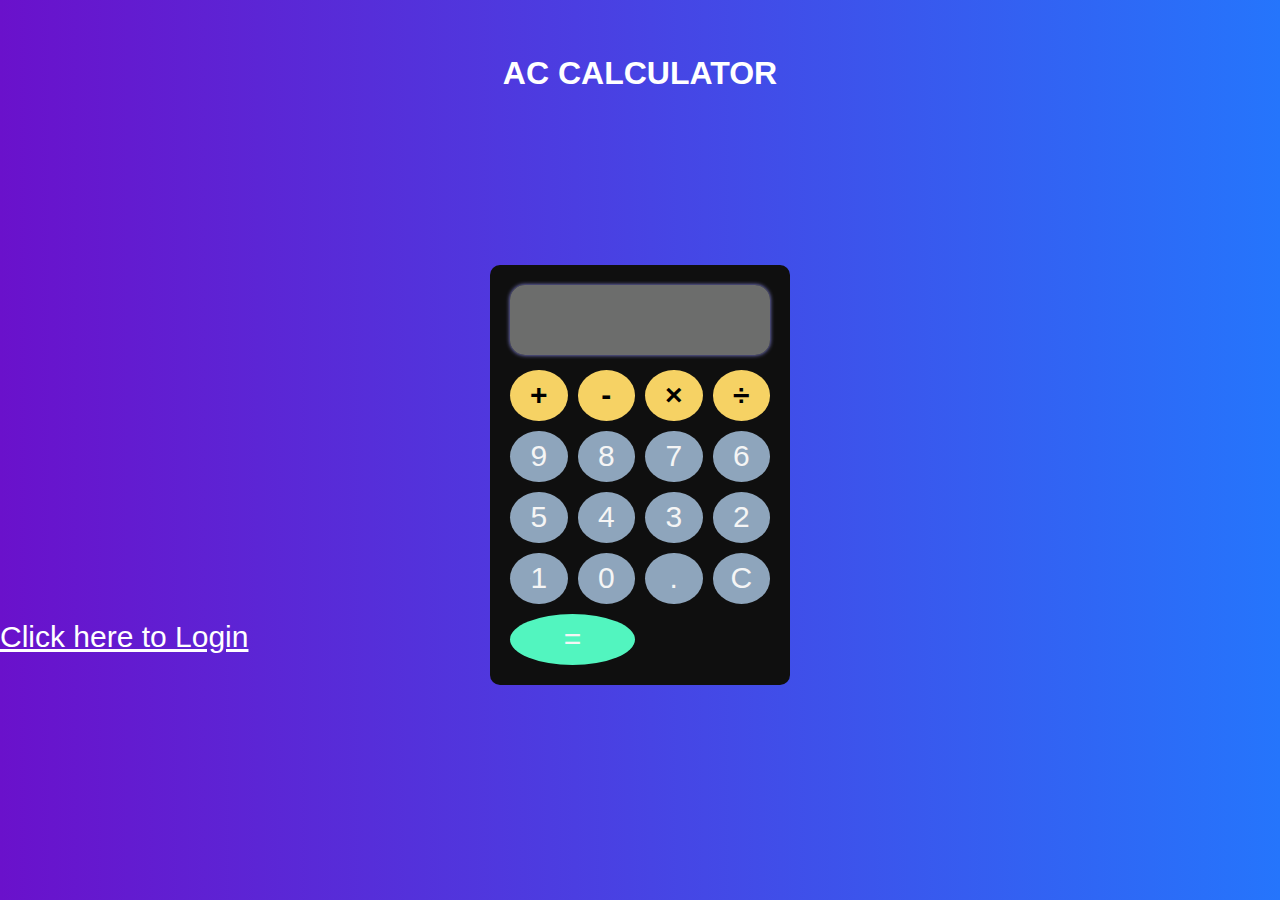
<file: index.html>
<!DOCTYPE html>
<html lang="en">
  <head>
    <meta charset="UTF-8" />
    <meta name="viewport" content="width=device-width, initial-scale=1.0" />
    <title>Practice</title>
    <link rel="stylesheet" href="style.css" />
  </head>
  <body>
    <!--Header part-->
    <div class="header">
      <h1>AC CALCULATOR</h1>
    </div>
    <!--Main Content part-->
    <div class="main">
      <div class="container">
        <div class="item1 display0"></div>
        <div class="box opt">+</div>
        <div class="box opt">-</div>
        <div class="box opt">×</div>
        <div class="box opt">÷</div>
        <div class="box num">9</div>
        <div class="box num">8</div>
        <div class="box num">7</div>
        <div class="box num">6</div>
        <div class="box num">5</div>
        <div class="box num">4</div>
        <div class="box num">3</div>
        <div class="box num">2</div>
        <div class="box num">1</div>
        <div class="box num">0</div>
        <div class="box num">.</div>
        <div class="box clear">C</div>
        <div class="box equal">=</div>
      </div>
    </div>
    <div class="login-div">
        <a class="login-link" href="login.html">Click here to Login</a>
      </div>
    <footer class="footer"></footer>
    <script src="script.js"></script>
  </body>
</html>
</file>
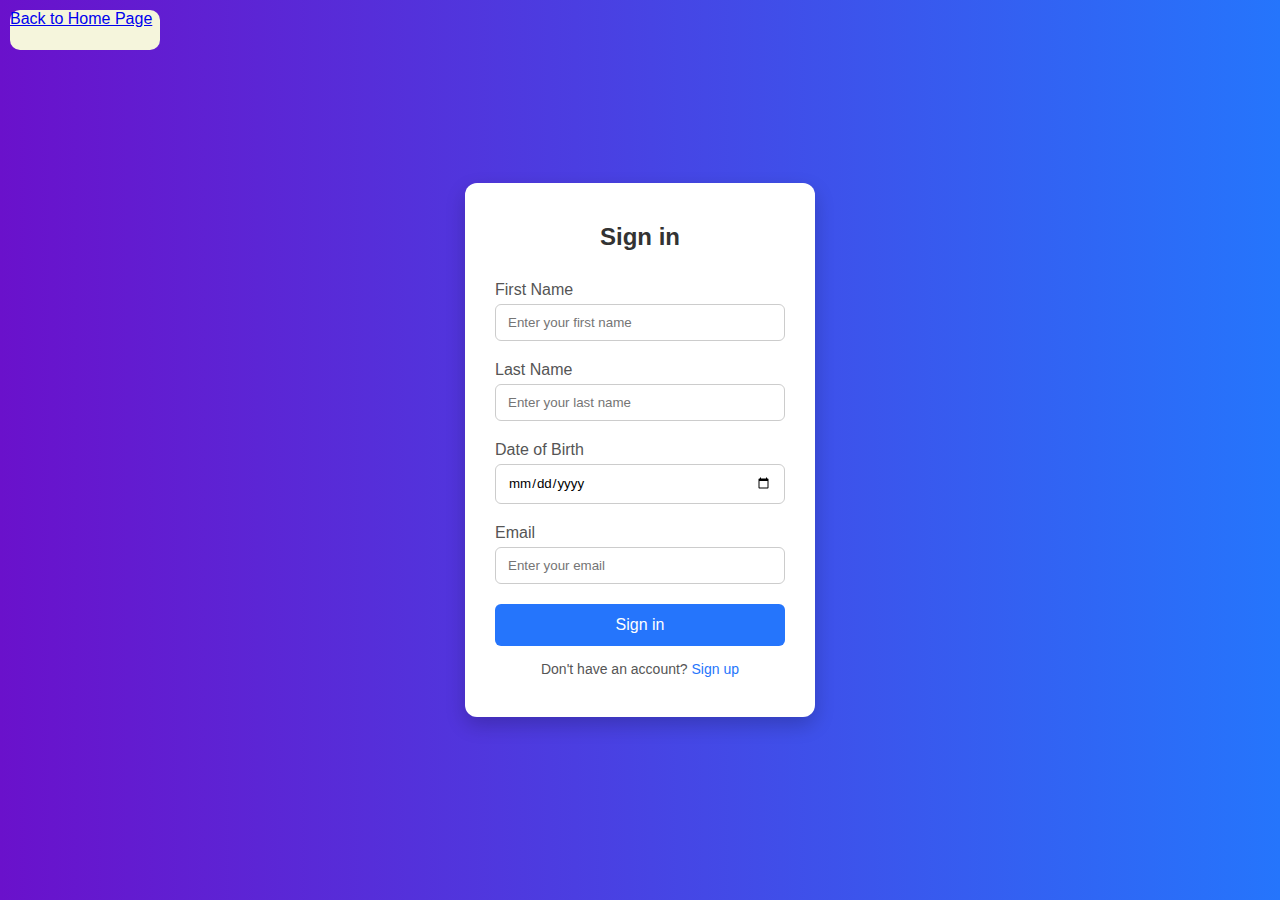
<file: login.html>
<!DOCTYPE html>
<html lang="en">
<head>
    <meta charset="UTF-8">
    <meta name="viewport" content="width=device-width, initial-scale=1.0">
    <title>Login Page</title>
    <link rel="stylesheet" href="login.css">
</head>
<body>
    <a class="back-btn"  href="index.html">Back to Home Page</a>
    <div class="container">
        <form class="login_form">
            <h2>Sign in</h2>
            
            <label for="fname">First Name</label>
            <input type="text" id="fname" placeholder="Enter your first name" required>
            
            <label for="lname">Last Name</label>
            <input type="text" id="lname" placeholder="Enter your last name" required>
            
            <label for="dob">Date of Birth</label>
            <input type="date" id="dob" required>
            
            <label for="email">Email</label>
            <input type="email" id="email" placeholder="Enter your email" required>
            
            <button type="submit">Sign in</button>
            <p class="signup-link">Don't have an account? <a href="sign_in.html">Sign up</a></p>
        </form>
    </div>
</body>
</html>
</file>
<file: style.css>
* {
  margin: 0;
  padding: 0;
  box-sizing: border-box;
}

html,
body {
  height: 100%;
  font-family: "Arial", sans-serif;
  background: linear-gradient(to right, #6a11cb, #2575fc);
}

.header {
  color: white;
  text-align: center;
  padding-top: 55px;
}


.main{
  width:100%;
  height: 85%;
  display: flex;
  align-items: center;
  justify-content: center;
}

.container {
  height: 420px;
  width: 300px;
  background-color: #0f0f0f;
  border-radius: 10px;
  display: grid;
  grid-template-columns: repeat(4, 1fr);
  grid-template-rows: repeat(6, 1fr);
  gap: 10px;
  padding: 20px;
}
.box {
  background-color: #acc9e5cf;
  color: whitesmoke;
  border-radius: 50%;
  font-size: 30px;
  font-weight: 520;
  font-family: Arial, Helvetica, sans-serif;
  display: flex;
  justify-content: center;
  align-items: center;
}
.box:hover {
  cursor: pointer;
  transform: scale(1.06);
  transition-duration: 1s;
}
.item1 {
  grid-column: 1/5;
  background-color: #818281d2;
  color: white;
  border-radius: 15px;
  display: flex;
  justify-content: flex-end;
  align-items: center;
  padding-right: 13px;
  height: 70px;
  font-weight: 550;
  font-size: 30px;
  box-shadow: 0 0 4px rgb(147, 147, 245);
  margin-bottom: 5px;
}
.item1:hover {
  transform: scale(1);
}

.opt {
  background-color: rgb(246, 210, 100);
  color: black;
  font-weight: 700;
}

.equal {
  grid-column: 1/3;
  background-color: #52f5bf;
}

.login-div{
  position: absolute;
  top: 620px;
  font-size: 30px;
}
.login-link{
  color: white;
}
</file>
<file: login.css>
/* General Reset */
* {
    margin: 0;
    padding: 0;
    box-sizing: border-box;
    font-family: 'Segoe UI', Tahoma, Geneva, Verdana, sans-serif;
}

/* Body Styling */
body {
    background: linear-gradient(to right, #6a11cb, #2575fc);
    height: 100vh;
    display: flex;
    justify-content: center;
    align-items: center;
}
.back-btn {
    position: absolute;
    left: 10px;
    top: 10px;
    height: 40px;
    width: 150px;
    background-color: beige;
    border-radius: 10px;

}
.container {
    background: #fff;
    padding: 40px 30px;
    border-radius: 12px;
    box-shadow: 0 8px 20px rgba(0,0,0,0.2);
    width: 350px;
}

/* Form Heading */
.login_form h2 {
    text-align: center;
    margin-bottom: 30px;
    color: #333;
}

/* Labels */
.login_form label {
    display: block;
    margin-bottom: 5px;
    color: #555;
}

/* Inputs */
.login_form input {
    width: 100%;
    padding: 10px 12px;
    margin-bottom: 20px;
    border-radius: 6px;
    border: 1px solid #ccc;
    outline: none;
    transition: 0.3s;
}

.login_form input:focus {
    border-color: #2575fc;
    box-shadow: 0 0 5px rgba(37, 117, 252, 0.5);
}

/* Button */
.login_form button {
    width: 100%;
    padding: 12px;
    border: none;
    border-radius: 6px;
    background-color: #2575fc;
    color: #fff;
    font-size: 16px;
    cursor: pointer;
    transition: 0.3s;
}

.login_form button:hover {
    background-color: #6a11cb;
}

/* Signup link */
.signup-link {
    text-align: center;
    margin-top: 15px;
    font-size: 14px;
    color: #555;
}

.signup-link a {
    color: #2575fc;
    text-decoration: none;
}

.signup-link a:hover {
    text-decoration: underline;
}
</file>
